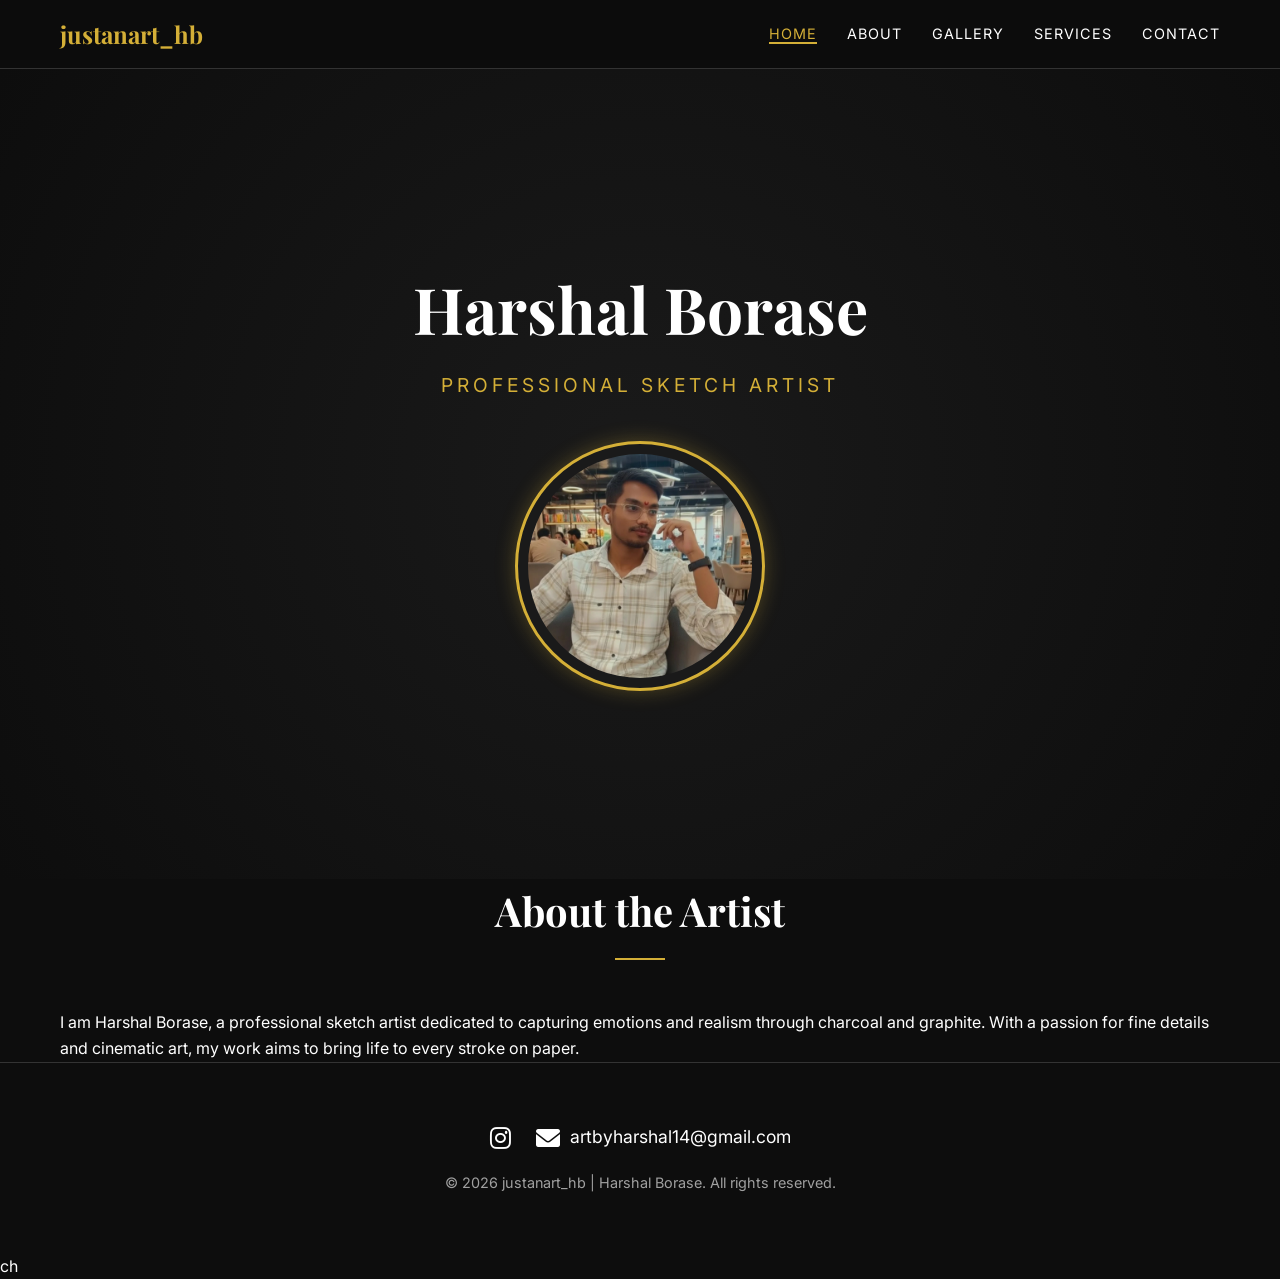
<file: index.html>
<!DOCTYPE html>
<html lang="en">
<head>
    <meta charset="UTF-8">
    <meta name="viewport" content="width=device-width, initial-scale=1.0">
    <title>Harshal Borase | Professional Sketch Artist - justanart_hb</title>
    <!-- Google Fonts -->
    <link rel="preconnect" href="https://fonts.googleapis.com">
    <link rel="preconnect" href="https://fonts.gstatic.com" crossorigin>
    <link href="https://fonts.googleapis.com/css2?family=Inter:wght@300;400;600&family=Playfair+Display:wght@400;700&display=swap" rel="stylesheet">
    <!-- Font Awesome for Social Icons -->
    <link rel="stylesheet" href="https://cdnjs.cloudflare.com/ajax/libs/font-awesome/6.0.0/css/all.min.css">
    <link rel="stylesheet" href="style.css">
</head>
<body>

    <!-- Sticky Header -->
    <header class="sticky-header">
        <nav class="container">
            <div class="logo">justanart_hb</div>
            <div class="menu-toggle" id="mobile-menu">
                <i class="fas fa-bars"></i>
            </div>
            <ul class="nav-links">
                <li><a href="index.html" class="active-link">Home</a></li>
                <li><a href="#about">About</a></li>
                <li><a href="gallery.html">Gallery</a></li>
                <li><a href="services.html">Services</a></li>
                <li><a href="contact.html">Contact</a></li>
            </ul>
        </nav>
    </header>

    <!-- Hero Section -->
    <section id="home" class="hero">
        <div class="hero-content reveal active">
            <h1 class="playfair">Harshal Borase</h1>
            <p class="subtitle">Professional Sketch Artist</p>
            <div class="hero-image-container">
                <img src="images/artist-photo.jpg" alt="Harshal Borase - Artist" class="artist-photo">
            </div>
        </div>
    </section>

    <!-- About Section -->
    <section id="about" class="about container reveal">
        <h2 class="playfair">About the Artist</h2>
        <div class="about-content">
            <p>I am Harshal Borase, a professional sketch artist dedicated to capturing emotions and realism through charcoal and graphite. With a passion for fine details and cinematic art, my work aims to bring life to every stroke on paper.</p>
        </div>
    </section>

    <!-- Footer -->
    <footer>
        <div class="social-links">
            <a href="https://www.instagram.com/justanart_hb/" target="_blank"><i class="fab fa-instagram"></i></a>
            <a href="mailto:artbyharshal14@gmail.com"><i class="fas fa-envelope"></i> artbyharshal14@gmail.com</a>
        </div>
        <p>&copy; 2026 justanart_hb | Harshal Borase. All rights reserved.</p>
    </footer>

    <!-- Order Modal -->
    <div id="orderModal" class="modal">
        <div class="modal-content reveal">
            <span class="close-modal">&times;</span>
            <h2 class="playfair">Confirm Your Order</h2>
            <p id="orderSummary">You are ordering a <span id="selectedSize"></span> Sketch.</p>
            <form id="orderForm">
                <div class="form-group">
                    <input type="text" id="orderName" placeholder="Full Name" required>
                </div>
                <div class="form-group">
                    <input type="tel" id="orderPhone" placeholder="WhatsApp Number" required>
                </div>
                <div class="form-group">
                    <textarea id="orderAddress" rows="3" placeholder="Full Delivery Address" required></textarea>
                </div>
                <!-- Hidden fields to avoid errors in calculation script if present on index -->
                <div style="display:none;">
                    <select id="countryCurrency"><option value="IN" selected>India</option></select>
                    <select id="indianState"><option value="MH" selected>Maharashtra</option></select>
                    <select id="portraitCategory"><option value="single" selected>Single</option></select>
                    <select id="framingOption"><option value="no" selected>No</option></select>
                    <input type="text" id="countryCode" value="+91">
                </div>

                <p class="instruction-text">Note: You will be redirected to WhatsApp to send your reference photo.</p>
                <button type="submit" class="btn-gold">Proceed to WhatsApp</button>
            </form>
        </div>
    </div>

    <!-- Lightbox Modal -->
    <div id="lightbox" class="lightbox">
        <span class="close">&times;</span>
        <img class="lightbox-content" id="lightboxImg">
        <div class="lightbox-nav">
            <button id="prevBtn">&lt;</button>
            <button id="nextBtn">&gt;</button>
        </div>
    </div>

    <script src="script.js"></script>
</body>
</html>
ch
</file>
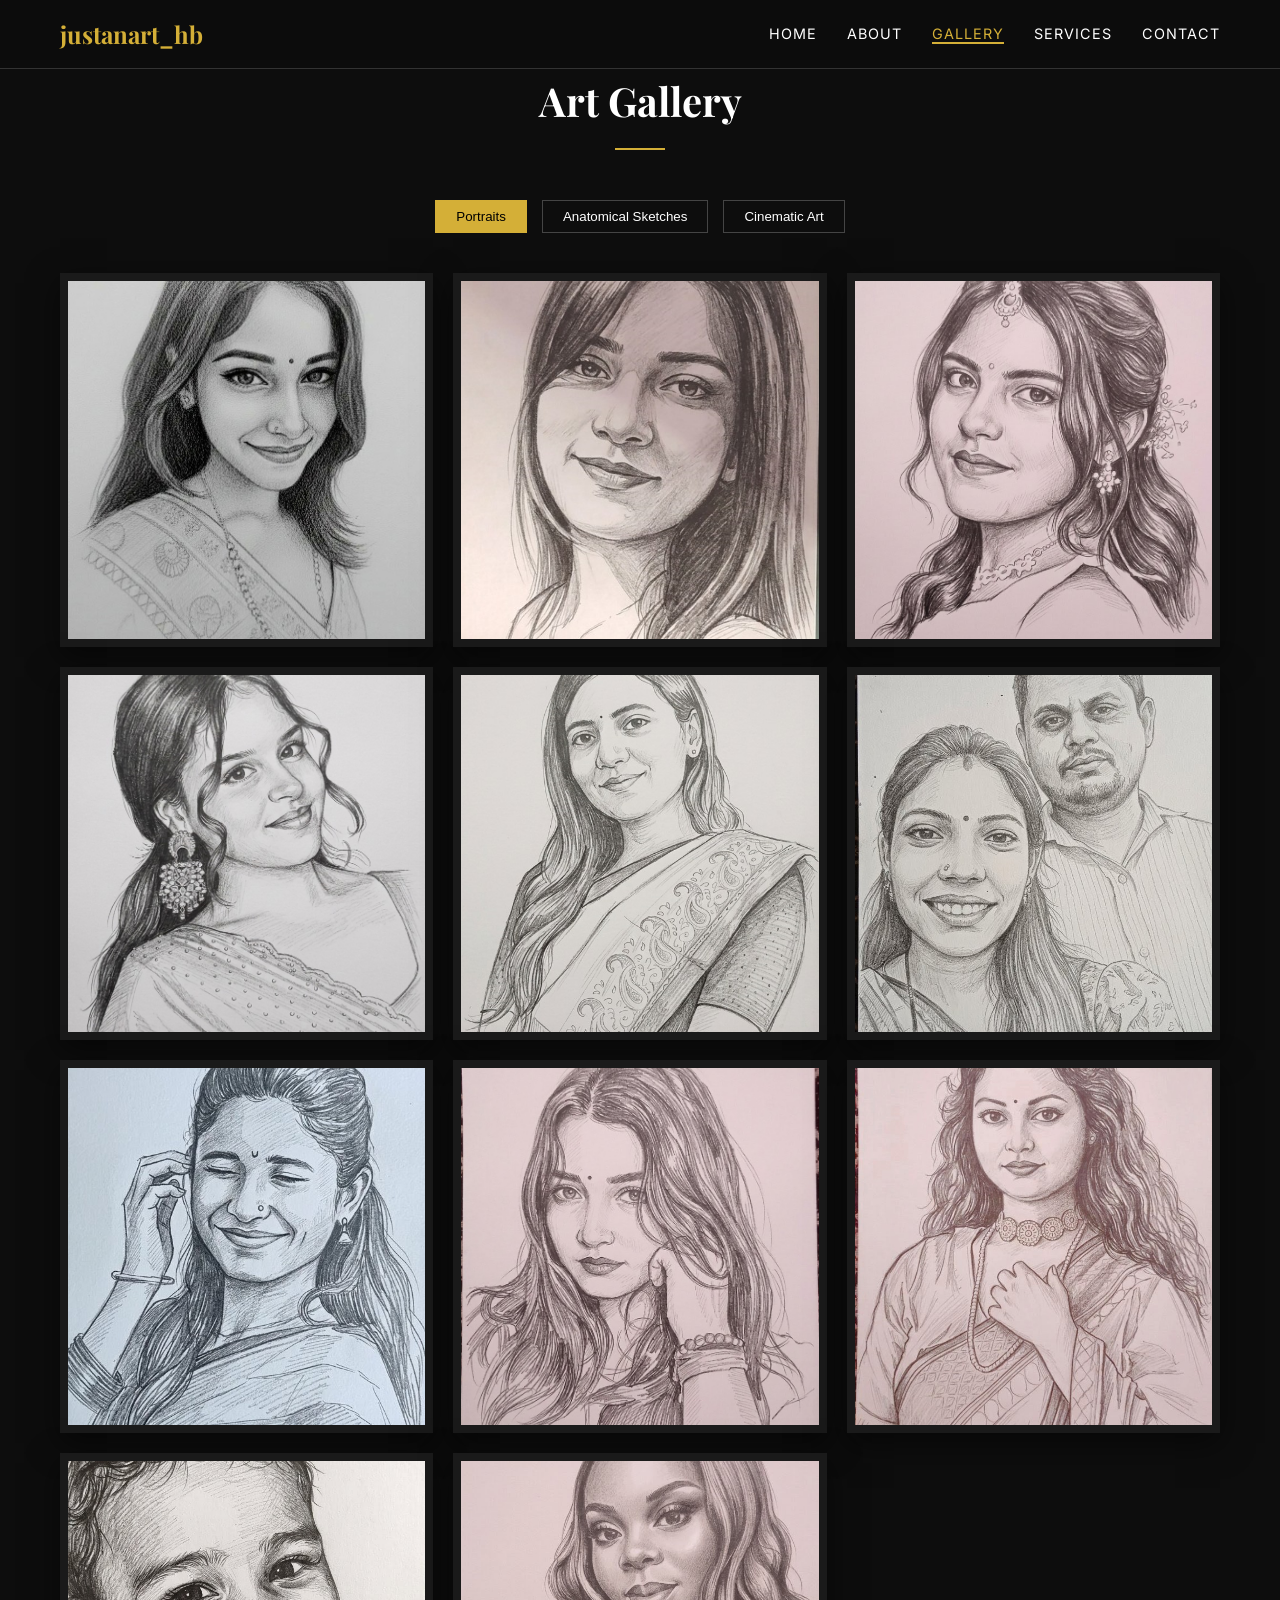
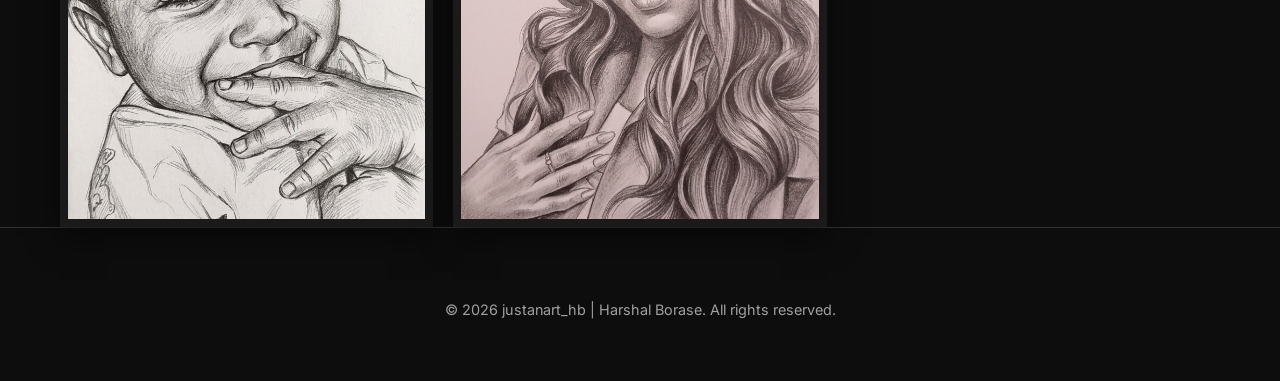
<file: gallery.html>
<!DOCTYPE html>
<html lang="en">
<head>
    <meta charset="UTF-8">
    <meta name="viewport" content="width=device-width, initial-scale=1.0">
    <title>Gallery | justanart_hb</title>
    <link rel="preconnect" href="https://fonts.googleapis.com">
    <link rel="preconnect" href="https://fonts.gstatic.com" crossorigin>
    <link href="https://fonts.googleapis.com/css2?family=Inter:wght@300;400;600&family=Playfair+Display:wght@400;700&display=swap" rel="stylesheet">
    <link rel="stylesheet" href="https://cdnjs.cloudflare.com/ajax/libs/font-awesome/6.0.0/css/all.min.css">
    <link rel="stylesheet" href="style.css">
</head>
<body>
    <header class="sticky-header">
        <nav class="container">
            <div class="logo">justanart_hb</div>
            <div class="menu-toggle" id="mobile-menu">
                <i class="fas fa-bars"></i>
            </div>
            <ul class="nav-links">
                <li><a href="index.html">Home</a></li>
                <li><a href="index.html#about">About</a></li>
                <li><a href="gallery.html" class="active-link">Gallery</a></li>
                <li><a href="services.html">Services</a></li>
                <li><a href="contact.html">Contact</a></li>
            </ul>
        </nav>
    </header>

    <section class="gallery container reveal active">
        <h2 class="playfair">Art Gallery</h2>
        <div class="filter-buttons">
            <button class="filter-btn active" data-category="portraits">Portraits</button>
            <button class="filter-btn" data-category="anatomical">Anatomical Sketches</button>
            <button class="filter-btn" data-category="cinematic">Cinematic Art</button>
        </div>
        <div class="gallery-grid" id="galleryGrid">
            <!-- Portraits (Add your portrait images here) -->
            <div class="gallery-item reveal" data-category="portraits">
                <img src="images/portrait/portrait1.png" alt="Portrait 1" class="gallery-img">
            </div>
            <div class="gallery-item reveal" data-category="portraits">
                <img src="images/portrait/portrait2.png" alt="Portrait 2" class="gallery-img">
            </div>
            <div class="gallery-item reveal" data-category="portraits">
                <img src="images/portrait/portrait3.png" alt="Portrait 3" class="gallery-img">
            </div>
            <div class="gallery-item reveal" data-category="portraits">
                <img src="images/portrait/portrait4.png" alt="Portrait 4" class="gallery-img">
            </div>
            <div class="gallery-item reveal" data-category="portraits">
                <img src="images/portrait/portrait5.png" alt="Portrait 5" class="gallery-img">
            </div>
            <div class="gallery-item reveal" data-category="portraits">
                <img src="images/portrait/portrait6.png" alt="Portrait 6" class="gallery-img">
            </div>
            <div class="gallery-item reveal" data-category="portraits">
                <img src="images/portrait/portrait7.png" alt="Portrait 7" class="gallery-img">
            </div>
            <div class="gallery-item reveal" data-category="portraits">
                <img src="images/portrait/portrait8.png" alt="Portrait 8" class="gallery-img">
            </div>
            <div class="gallery-item reveal" data-category="portraits">
                <img src="images/portrait/portrait9.png" alt="Portrait 9" class="gallery-img">
            </div>
            <div class="gallery-item reveal" data-category="portraits">
                <img src="images/portrait/portrait10.png" alt="Portrait 10" class="gallery-img">
            </div>
            <div class="gallery-item reveal" data-category="portraits">
                <img src="images/portrait/portrait11.png" alt="Portrait 11" class="gallery-img">
            </div>
            
            <!-- Anatomical Sketches -->
            <div class="gallery-item reveal" data-category="anatomical">
                <img src="images/Anatomy1.jpg" alt="Anatomical Sketch 1" class="gallery-img">
            </div>
            <div class="gallery-item reveal" data-category="anatomical">
                <img src="images/Anatomy2.png" alt="Anatomical Sketch 2" class="gallery-img">
            </div>
            <div class="gallery-item reveal" data-category="anatomical">
                <img src="images/Anatomy3.png" alt="Anatomical Sketch 3" class="gallery-img">
            </div>
            <div class="gallery-item reveal" data-category="anatomical">
                <img src="images/Anatomy4.png" alt="Anatomical Sketch 4" class="gallery-img">
            </div>

            <!-- Cinematic Art -->
            <div class="gallery-item reveal" data-category="cinematic">
                <img src="images/Cinamatic1.jpg" alt="Cinematic Art 1" class="gallery-img">
            </div>
            <div class="gallery-item reveal" data-category="cinematic">
                <img src="images/Cinamatic2.jpg" alt="Cinematic Art 2" class="gallery-img">
            </div>
            <div class="gallery-item reveal" data-category="cinematic">
                <img src="images/Cinamatic3.jpg" alt="Cinematic Art 3" class="gallery-img">
            </div>
        </div>
    </section>

    <!-- Lightbox Modal -->
    <div id="lightbox" class="lightbox">
        <span class="close">&times;</span>
        <img class="lightbox-content" id="lightboxImg">
        <div class="lightbox-nav">
            <button id="prevBtn">&lt;</button>
            <button id="nextBtn">&gt;</button>
        </div>
    </div>

    <footer>
        <p>&copy; 2026 justanart_hb | Harshal Borase. All rights reserved.</p>
    </footer>

    <script src="script.js"></script>
</body>
</html>
</file>
<file: style.css>
:root {
    --bg-color: #0d0d0d;
    --card-bg: #1a1a1a;
    --gold: #d4af37;
    --white: #ffffff;
    --text-muted: #a0a0a0;
    --transition: all 0.3s ease;
}

* {
    margin: 0;
    padding: 0;
    box-sizing: border-box;
}

body {
    background-color: var(--bg-color);
    color: var(--white);
    font-family: 'Inter', sans-serif;
    line-height: 1.6;
    overflow-x: hidden;
}

.container {
    max-width: 1200px;
    margin: 0 auto;
    padding: 0 20px;
}

.playfair {
    font-family: 'Playfair Display', serif;
}

/* Sticky Header */
.sticky-header {
    position: sticky;
    top: 0;
    background: rgba(13, 13, 13, 0.95);
    backdrop-filter: blur(10px);
    z-index: 1000;
    border-bottom: 1px solid #333;
    padding: 15px 0;
}

.sticky-header nav {
    display: flex;
    justify-content: space-between;
    align-items: center;
}

.logo {
    font-size: 1.5rem;
    font-weight: 700;
    font-family: 'Playfair Display', serif;
    color: var(--gold);
}

.nav-links {
    display: flex;
    list-style: none;
}

.nav-links li {
    margin-left: 30px;
}

.nav-links a {
    text-decoration: none;
    color: var(--white);
    font-size: 0.9rem;
    text-transform: uppercase;
    letter-spacing: 1px;
    transition: var(--transition);
}

.nav-links a:hover {
    color: var(--gold);
}

/* Hero Section */
.hero {
    height: 90vh;
    display: flex;
    justify-content: center;
    align-items: center;
    text-align: center;
    background: radial-gradient(circle, #1a1a1a 0%, #0d0d0d 100%);
}

.hero h1 {
    font-size: 4rem;
    margin-bottom: 10px;
}

.subtitle {
    font-size: 1.2rem;
    color: var(--gold);
    letter-spacing: 4px;
    text-transform: uppercase;
    margin-bottom: 40px;
}

.hero-image-container {
    width: 250px;
    height: 250px;
    margin: 0 auto;
    border-radius: 50%;
    border: 3px solid var(--gold);
    padding: 10px;
    overflow: hidden;
    background: #1a1a1a;
    box-shadow: 0 0 20px rgba(212, 175, 55, 0.3);
}

.artist-photo {
    width: 100%;
    height: 100%;
    object-fit: cover;
    border-radius: 50%;
}

/* Sections General */
section {
    padding: 100px 0;
    scroll-margin-top: 80px; /* Adjust this based on header height */
}

section h2 {
    text-align: center;
    font-size: 2.5rem;
    margin-bottom: 50px;
    position: relative;
}

section h2::after {
    content: '';
    display: block;
    width: 50px;
    height: 2px;
    background: var(--gold);
    margin: 15px auto 0;
}

/* Gallery */
.filter-buttons {
    display: flex;
    justify-content: center;
    gap: 15px;
    margin-bottom: 40px;
    flex-wrap: wrap;
}

.filter-btn {
    background: transparent;
    border: 1px solid #444;
    color: var(--white);
    padding: 8px 20px;
    cursor: pointer;
    transition: var(--transition);
}

.filter-btn.active, .filter-btn:hover {
    background: var(--gold);
    border-color: var(--gold);
    color: #000;
}

.gallery-grid {
    display: grid;
    grid-template-columns: repeat(auto-fill, minmax(300px, 1fr));
    gap: 20px;
}

.gallery-item {
    cursor: pointer;
    overflow: hidden;
    position: relative;
    border: 8px solid #1a1a1a;
    background: #1a1a1a;
    box-shadow: 0 10px 30px rgba(0,0,0,0.5);
    transition: var(--transition);
    aspect-ratio: 1/1;
    display: flex;
    justify-content: center;
    align-items: center;
}

.gallery-item:hover {
    border-color: var(--gold);
    transform: translateY(-5px);
}

.gallery-img {
    width: 100%;
    height: 100%;
    object-fit: cover;
    display: block;
    transition: var(--transition);
}

/* Services / Pricing */
.pricing-table {
    display: flex;
    justify-content: center;
    gap: 30px;
    flex-wrap: wrap;
}

.pricing-card {
    background: var(--card-bg);
    padding: 40px;
    border-radius: 10px;
    text-align: center;
    flex: 1;
    max-width: 400px;
    border: 1px solid #333;
    transition: var(--transition);
}

.pricing-card:hover {
    border-color: var(--gold);
    transform: translateY(-10px);
}

.pricing-card h3 {
    margin-bottom: 20px;
    font-size: 1.5rem;
}

.price {
    font-size: 2.5rem;
    color: var(--gold);
    margin-bottom: 25px;
    font-weight: 700;
}

.pricing-card ul {
    list-style: none;
    margin-bottom: 30px;
    text-align: left;
}

.pricing-card li {
    margin-bottom: 12px;
    color: var(--text-muted);
}

.pricing-card li i {
    color: var(--gold);
    margin-right: 10px;
}

.btn-gold {
    display: inline-block;
    background: var(--gold);
    color: #000;
    padding: 12px 30px;
    text-decoration: none;
    font-weight: 600;
    border: none;
    cursor: pointer;
    transition: var(--transition);
}

.btn-gold:hover {
    background: #b8860b;
}

/* Contact Form */
#contactForm {
    max-width: 600px;
    margin: 0 auto;
}

.form-group {
    margin-bottom: 20px;
}

.form-group input, .form-group textarea {
    width: 100%;
    padding: 15px;
    background: #1a1a1a;
    border: 1px solid #333;
    color: var(--white);
    font-family: inherit;
    transition: var(--transition);
}

.form-group input:focus, .form-group textarea:focus {
    border-color: var(--gold);
    outline: none;
}

/* Order Modal & General Modal Styles */
.modal {
    display: none;
    position: fixed;
    z-index: 2000;
    top: 0;
    left: 0;
    width: 100%;
    height: 100%;
    background: rgba(0, 0, 0, 0.95);
    justify-content: center;
    align-items: center;
    padding: 10px;
}

.modal-content {
    background: var(--card-bg);
    padding: 30px;
    max-width: 500px;
    width: 100%;
    border: 1px solid var(--gold);
    position: relative;
    border-radius: 15px;
    max-height: 90vh;
    overflow-y: auto;
}

.close-modal {
    position: absolute;
    top: 15px;
    right: 20px;
    color: var(--white);
    font-size: 28px;
    cursor: pointer;
}

.modal-content h2 {
    margin-bottom: 20px;
    font-size: 1.8rem;
    text-align: left;
}

.modal-content h2::after {
    margin: 10px 0 0;
}

#orderSummary {
    margin-bottom: 25px;
    color: var(--text-muted);
}

.form-group label {
    display: block;
    margin-bottom: 8px;
    font-size: 0.9rem;
    color: var(--gold);
    font-weight: 600;
}

.form-group select {
    width: 100%;
    padding: 12px;
    background: #1a1a1a;
    border: 1px solid #333;
    color: var(--white);
    font-family: inherit;
    transition: var(--transition);
}

.form-group select:focus {
    border-color: var(--gold);
    outline: none;
}

.total-price-box {
    background: #000;
    padding: 20px;
    border-radius: 10px;
    display: flex;
    justify-content: space-between;
    align-items: center;
    margin-bottom: 20px;
    border: 1px dashed var(--gold);
}

.price-breakdown {
    background: rgba(255, 255, 255, 0.05);
    padding: 15px;
    border-radius: 8px;
    margin-bottom: 15px;
}

.breakdown-item {
    display: flex;
    justify-content: space-between;
    margin-bottom: 8px;
    font-size: 0.9rem;
    color: #ccc;
}

.breakdown-item span:last-child {
    color: var(--gold);
    font-weight: 600;
}

.breakdown-item:last-child {
    margin-bottom: 0;
    padding-top: 8px;
    border-top: 1px solid #333;
}

.total-price-box span:first-child {
    font-size: 1rem;
    color: var(--text-muted);
}

#finalTotalPrice {
    font-size: 1.8rem;
    color: var(--gold);
    font-weight: 700;
}

.instruction-text {
    font-size: 0.85rem;
    color: var(--gold);
    margin: 15px 0;
    font-style: italic;
}

/* Footer Improvements */
footer {
    padding: 60px 0;
    text-align: center;
    border-top: 1px solid #333;
}

.social-links {
    margin-bottom: 20px;
    display: flex;
    justify-content: center;
    align-items: center;
    gap: 20px;
    flex-wrap: wrap;
}

.social-links a {
    color: var(--white);
    text-decoration: none;
    font-size: 1.1rem;
    transition: var(--transition);
}

.social-links a i {
    font-size: 1.5rem;
    margin-right: 5px;
    vertical-align: middle;
}

.social-links a:hover {
    color: var(--gold);
}

footer p {
    color: var(--text-muted);
    font-size: 0.9rem;
    margin-top: 10px;
}

/* Lightbox */
.lightbox {
    display: none;
    position: fixed;
    z-index: 2000;
    top: 0;
    left: 0;
    width: 100%;
    height: 100%;
    background: rgba(0, 0, 0, 0.98);
    justify-content: center;
    align-items: center;
    touch-action: none;
    padding: 10px;
}

.lightbox-content {
    max-width: 100%;
    max-height: 100%;
    width: auto;
    height: auto;
    object-fit: contain;
    display: block;
    user-select: none;
}

/* Prevent scrolling when lightbox is open */
body.modal-open {
    overflow: hidden;
    position: fixed;
    width: 100%;
}

.close {
    position: absolute;
    top: 20px;
    right: 25px;
    color: #fff;
    font-size: 35px;
    font-weight: bold;
    cursor: pointer;
    z-index: 2001;
    text-shadow: 0 0 10px rgba(0,0,0,0.5);
}

.lightbox-nav {
    position: absolute;
    width: 100%;
    display: flex;
    justify-content: space-between;
    padding: 0 15px;
    pointer-events: none;
    z-index: 2002;
}

.lightbox-nav button {
    background: rgba(0,0,0,0.4);
    border: none;
    color: #fff;
    font-size: 28px;
    cursor: pointer;
    padding: 12px;
    border-radius: 50%;
    pointer-events: auto;
    transition: var(--transition);
}

.lightbox-nav button:hover {
    color: var(--gold);
    background: rgba(0,0,0,0.7);
}

/* Reveal Animation */
.reveal {
    opacity: 0;
    transform: translateY(30px);
    transition: all 0.8s ease-out;
}

.reveal.active {
    opacity: 1;
    transform: translateY(0);
}

/* Mobile Menu Toggle */
.menu-toggle {
    display: none;
    font-size: 1.5rem;
    color: var(--gold);
    cursor: pointer;
}

.nav-links a.active-link {
    color: var(--gold);
    border-bottom: 2px solid var(--gold);
}

.contact-info p {
    font-size: 1.1rem;
    color: var(--text-muted);
}

/* =============================================
   MOBILE & TABLET DEDICATED UI (RESPONSIVE)
   ============================================= */

/* Tablet & iPad (1024px and below) */
@media (max-width: 1024px) {
    .container { padding: 0 30px; }
    .hero h1 { font-size: 3.2rem; }
    .gallery-grid { grid-template-columns: repeat(2, 1fr); gap: 15px; }
}

/* Mobile Devices (768px and below) */
@media (max-width: 768px) {
    section { padding: 60px 0; }
    
    /* Header & Mobile Menu */
    .menu-toggle { display: block; z-index: 1001; }
    .nav-links {
        position: fixed;
        top: 0;
        right: -100%;
        width: 100%;
        height: 100vh;
        background: rgba(13, 13, 13, 0.98);
        backdrop-filter: blur(15px);
        flex-direction: column;
        justify-content: center;
        align-items: center;
        transition: 0.4s cubic-bezier(0.4, 0, 0.2, 1);
        z-index: 1000;
    }
    .nav-links.active { right: 0; }
    .nav-links li { margin: 15px 0; }
    .nav-links a { font-size: 1.3rem; }

    /* Hero Section */
    .hero { height: auto; padding: 100px 0 50px; }
    .hero h1 { font-size: 2.2rem; }
    .hero-image-container { width: 180px; height: 180px; }

    /* Gallery Adjustments */
    .gallery-grid { grid-template-columns: 1fr; gap: 20px; }
    .filter-buttons { gap: 10px; margin-bottom: 30px; }
    .filter-btn { padding: 10px 15px; font-size: 0.85rem; }

    /* Services Page Adhi Sarkha */
    .pricing-table { flex-direction: column; align-items: center; }
    .pricing-card { width: 100%; max-width: 100%; margin-bottom: 25px; }

    /* Modal Fix (Booking Form) - No more out of frame */
    .modal { padding: 10px; display: none; align-items: center; justify-content: center; }
    .modal-content {
        width: 94%;
        margin: 0 auto;
        padding: 25px 15px;
        border-radius: 15px;
        max-height: 90vh;
        overflow-y: auto;
        border: 1px solid var(--gold);
    }
    .modal-content h2 { font-size: 1.5rem; margin-top: 10px; }
    .total-price-box { padding: 15px; margin-top: 10px; }
    #finalTotalPrice { font-size: 1.6rem; }
    .form-group select, .form-group input, .form-group textarea { font-size: 16px; padding: 12px; }

    /* Contact Page */
    .contact-content { grid-template-columns: 1fr !important; gap: 30px !important; }
    .contact-info { text-align: center; }
    .contact-info p { justify-content: center; }
}

/* Animation for touch devices */
@media (hover: none) {
    .gallery-item:hover { transform: none; border-color: #333; }
    .gallery-item:active { border-color: var(--gold); }
}
</file>
